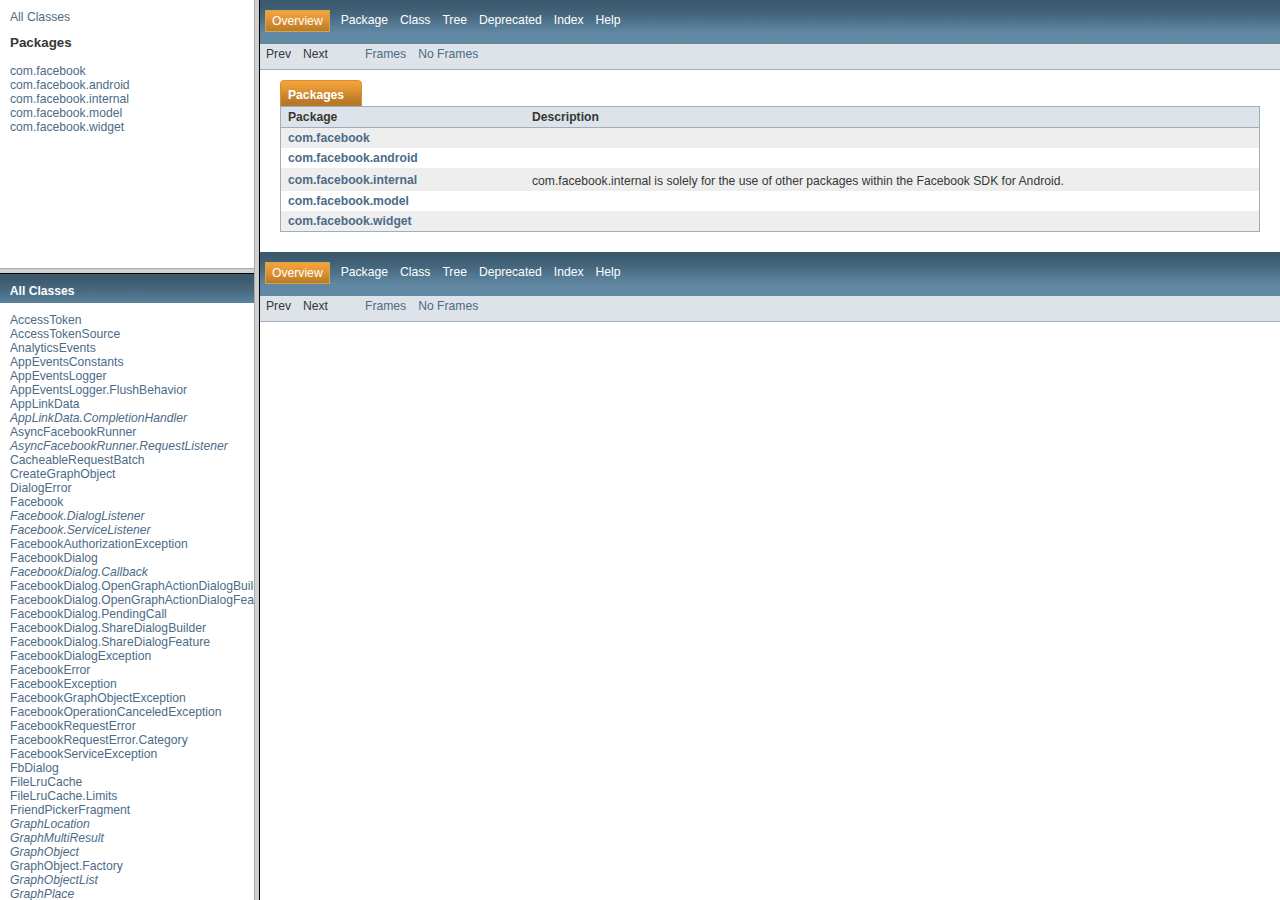
<file: Dependencies/facebook-android-sdk-3.5.2/docs/index.html>
<!DOCTYPE HTML PUBLIC "-//W3C//DTD HTML 4.01 Frameset//EN" "http://www.w3.org/TR/html4/frameset.dtd">
<!-- NewPage -->
<html lang="en">
<head>
<!-- Generated by javadoc on Tue Oct 01 11:17:32 PDT 2013 -->
<title>Generated Documentation (Untitled)</title>
<script type="text/javascript">
    targetPage = "" + window.location.search;
    if (targetPage != "" && targetPage != "undefined")
        targetPage = targetPage.substring(1);
    if (targetPage.indexOf(":") != -1)
        targetPage = "undefined";
    function loadFrames() {
        if (targetPage != "" && targetPage != "undefined")
             top.classFrame.location = top.targetPage;
    }
</script>
</head>
<frameset cols="20%,80%" title="Documentation frame" onload="top.loadFrames()">
<frameset rows="30%,70%" title="Left frames" onload="top.loadFrames()">
<frame src="overview-frame.html" name="packageListFrame" title="All Packages">
<frame src="allclasses-frame.html" name="packageFrame" title="All classes and interfaces (except non-static nested types)">
</frameset>
<frame src="overview-summary.html" name="classFrame" title="Package, class and interface descriptions" scrolling="yes">
<noframes>
<noscript>
<div>JavaScript is disabled on your browser.</div>
</noscript>
<h2>Frame Alert</h2>
<p>This document is designed to be viewed using the frames feature. If you see this message, you are using a non-frame-capable web client. Link to <a href="overview-summary.html">Non-frame version</a>.</p>
</noframes>
</frameset>
</html>
</file>
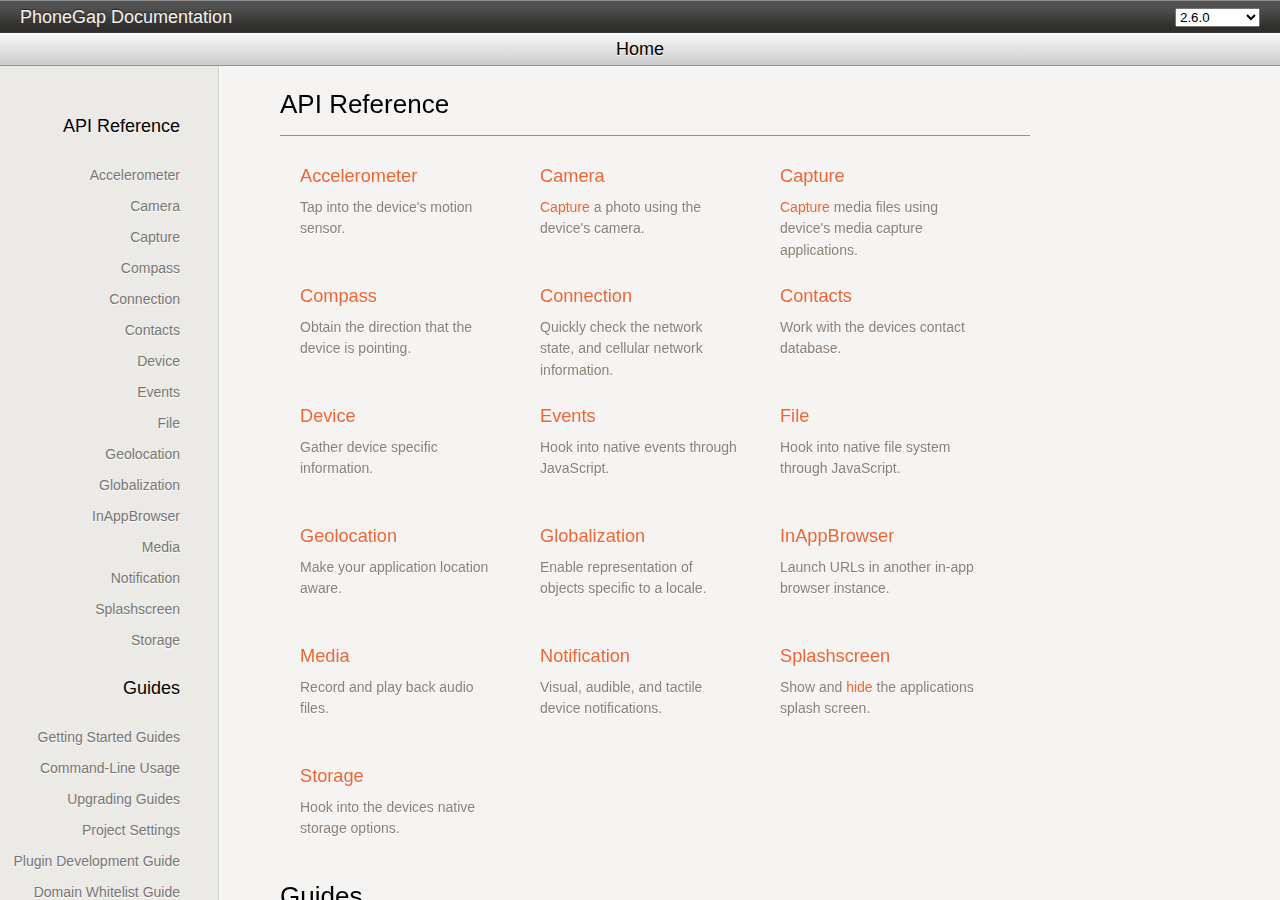
<file: Dependencies/phonegap-2.6.0/doc/index.html>
<!DOCTYPE html>
<!--
    Licensed to the Apache Software Foundation (ASF) under one
    or more contributor license agreements.  See the NOTICE file
    distributed with this work for additional information
    regarding copyright ownership.  The ASF licenses this file
    to you under the Apache License, Version 2.0 (the
    "License"); you may not use this file except in compliance
    with the License.  You may obtain a copy of the License at

      http://www.apache.org/licenses/LICENSE-2.0

    Unless required by applicable law or agreed to in writing,
    software distributed under the License is distributed on an
    "AS IS" BASIS, WITHOUT WARRANTIES OR CONDITIONS OF ANY
    KIND, either express or implied.  See the License for the
    specific language governing permissions and limitations
    under the License.
--><html lang="en">
<head>
<meta http-equiv="Content-Type" content="text/html; charset=utf-8">
<meta name="viewport" content="initial-scale=1.0, maximum-scale=1.0, user-scalable=no, width=device-width">
<meta name="generator" content="joDoc">
<title>PhoneGap API Documentation</title>
<link rel="stylesheet" type="text/css" href="index.css">
<link rel="stylesheet" type="text/css" href="mobile.css" media="only screen and (max-device-width: 1024px)">
<link rel="stylesheet" type="text/css" href="prettify/prettify.css">
</head>
<body>
        <div id="header">
            <h1><a href="index.html">PhoneGap Documentation</a></h1>
            <small>
                <select><optgroup label="English" value="en">
<option value="edge">edge</option>
<option value="2.6.0rc1">2.6.0rc1</option>
<option selected value="2.6.0">2.6.0</option>
<option value="2.5.0rc1">2.5.0rc1</option>
<option value="2.5.0">2.5.0</option>
<option value="2.4.0rc1">2.4.0rc1</option>
<option value="2.4.0">2.4.0</option>
<option value="2.3.0rc2">2.3.0rc2</option>
<option value="2.3.0rc1">2.3.0rc1</option>
<option value="2.3.0">2.3.0</option>
<option value="2.2.0rc2">2.2.0rc2</option>
<option value="2.2.0rc1">2.2.0rc1</option>
<option value="2.2.0">2.2.0</option>
<option value="2.1.0rc2">2.1.0rc2</option>
<option value="2.1.0rc1">2.1.0rc1</option>
<option value="2.1.0">2.1.0</option>
<option value="2.0.0rc1">2.0.0rc1</option>
<option value="2.0.0">2.0.0</option>
<option value="1.9.0rc1">1.9.0rc1</option>
<option value="1.9.0">1.9.0</option>
<option value="1.8.1">1.8.1</option>
<option value="1.8.0rc1">1.8.0rc1</option>
<option value="1.8.0">1.8.0</option>
<option value="1.7.0rc1">1.7.0rc1</option>
<option value="1.7.0">1.7.0</option>
<option value="1.6.1">1.6.1</option>
<option value="1.6.0rc1">1.6.0rc1</option>
<option value="1.6.0">1.6.0</option>
<option value="1.5.0rc1">1.5.0rc1</option>
<option value="1.5.0">1.5.0</option>
<option value="1.4.1">1.4.1</option>
<option value="1.4.0rc1">1.4.0rc1</option>
<option value="1.4.0">1.4.0</option>
<option value="1.3.0">1.3.0</option>
<option value="1.2.0">1.2.0</option>
<option value="1.1.0">1.1.0</option>
<option value="1.0.0rc3">1.0.0rc3</option>
<option value="1.0.0rc2">1.0.0rc2</option>
<option value="1.0.0rc1">1.0.0rc1</option>
<option value="1.0.0">1.0.0</option>
<option value="0.9.6">0.9.6</option>
<option value="0.9.5.1">0.9.5.1</option>
<option value="0.9.5">0.9.5</option>
<option value="0.9.4">0.9.4</option>
<option value="0.9.3">0.9.3</option>
<option value="0.9.2">0.9.2</option>
</optgroup>
<optgroup label="Español" value="es"><option value="1.0.0">1.0.0</option></optgroup>
<optgroup label="Français" value="fr">
<option value="1.3.0">1.3.0</option>
<option value="1.2.0">1.2.0</option>
<option value="1.1.0">1.1.0</option>
</optgroup>
<optgroup label="Japanese" value="jp">
<option value="2.2.0">2.2.0</option>
<option value="2.1.0">2.1.0</option>
<option value="2.0.0">2.0.0</option>
<option value="1.9.0">1.9.0</option>
<option value="1.8.1">1.8.1</option>
<option value="1.7.0">1.7.0</option>
<option value="0.9.5">0.9.5</option>
</optgroup>
<optgroup label="Korean" value="kr"><option value="2.0.0">2.0.0</option></optgroup></select></small>
        </div>
        <div id="subheader">
            <h1>Home</h1>
            <small></small>
        </div>

        <div id="sidebar">
            <div class="vertical_divider"></div>
        <h1>API Reference</h1>
<ul>
<li><a href="cordova_accelerometer_accelerometer.md.html#Accelerometer">Accelerometer</a></li>
<li><a href="cordova_camera_camera.md.html#Camera">Camera</a></li>
<li><a href="cordova_media_capture_capture.md.html#Capture">Capture</a></li>
<li><a href="cordova_compass_compass.md.html#Compass">Compass</a></li>
<li><a href="cordova_connection_connection.md.html#Connection">Connection</a></li>
<li><a href="cordova_contacts_contacts.md.html#Contacts">Contacts</a></li>
<li><a href="cordova_device_device.md.html#Device">Device</a></li>
<li><a href="cordova_events_events.md.html#Events">Events</a></li>
<li><a href="cordova_file_file.md.html#File">File</a></li>
<li><a href="cordova_geolocation_geolocation.md.html#Geolocation">Geolocation</a></li>
<li><a href="cordova_globalization_globalization.md.html#Globalization">Globalization</a></li>
<li><a href="cordova_inappbrowser_inappbrowser.md.html#InAppBrowser">InAppBrowser</a></li>
<li><a href="cordova_media_media.md.html#Media">Media</a></li>
<li><a href="cordova_notification_notification.md.html#Notification">Notification</a></li>
<li><a href="cordova_splashscreen_splashscreen.md.html#Splashscreen">Splashscreen</a></li>
<li><a href="cordova_storage_storage.md.html#Storage">Storage</a></li>
</ul>
<h1>Guides</h1>
<ul>
<li><a href="guide_getting-started_index.md.html#Getting%20Started%20Guides">Getting Started Guides</a></li>
<li><a href="guide_command-line_index.md.html#Command-Line%20Usage">Command-Line Usage</a></li>
<li><a href="guide_upgrading_index.md.html#Upgrading%20Guides">Upgrading Guides</a></li>
<li><a href="guide_project-settings_index.md.html#Project%20Settings">Project Settings</a></li>
<li><a href="guide_plugin-development_index.md.html#Plugin%20Development%20Guide">Plugin Development Guide</a></li>
<li><a href="guide_whitelist_index.md.html#Domain%20Whitelist%20Guide">Domain Whitelist Guide</a></li>
<li><a href="guide_cordova-webview_index.md.html#Embedding%20WebView">Embedding WebView</a></li>
<li><a href="_index.html">Keyword Index</a></li>
</ul>
</div>

        <div id="scrollable">
            <div id="content">
                <div id="home">
    <h1><a name="API%20Reference">API Reference</a></h1>
    <ul>
<li>
            <h2><a href="cordova_accelerometer_accelerometer.md.html#Accelerometer">Accelerometer</a></h2>
            <span>Tap into the device's motion sensor.</span>
        </li>
        <li>
            <h2><a href="cordova_camera_camera.md.html#Camera">Camera</a></h2>
            <span><a href="cordova_media_capture_capture.md.html#Capture">Capture</a> a photo using the device's camera.</span>
        </li>
        <li>
            <h2><a href="cordova_media_capture_capture.md.html#Capture">Capture</a></h2>
            <span><a href="cordova_media_capture_capture.md.html#Capture">Capture</a> media files using device's media capture applications.</span>
        </li>
        <li>
            <h2><a href="cordova_compass_compass.md.html#Compass">Compass</a></h2>
            <span>Obtain the direction that the device is pointing.</span>
        </li>
        <li>
            <h2><a href="cordova_connection_connection.md.html#Connection">Connection</a></h2>
            <span>Quickly check the network state, and cellular network information.</span>
        </li>
        <li>
            <h2><a href="cordova_contacts_contacts.md.html#Contacts">Contacts</a></h2>
            <span>Work with the devices contact database.</span>
        </li>
        <li>
            <h2><a href="cordova_device_device.md.html#Device">Device</a></h2>
            <span>Gather device specific information.</span>
        </li>
        <li>
            <h2><a href="cordova_events_events.md.html#Events">Events</a></h2>
            <span>Hook into native events through JavaScript.</span>
        </li>
        <li>
            <h2><a href="cordova_file_file.md.html#File">File</a></h2>
            <span>Hook into native file system through JavaScript.</span>
        </li>
        <li>
            <h2><a href="cordova_geolocation_geolocation.md.html#Geolocation">Geolocation</a></h2>
            <span>Make your application location aware.</span>
        </li>
        <li>
            <h2><a href="cordova_globalization_globalization.md.html#Globalization">Globalization</a></h2>
            <span>Enable representation of objects specific to a locale.</span>
        </li>
        <li>
            <h2><a href="cordova_inappbrowser_inappbrowser.md.html#InAppBrowser">InAppBrowser</a></h2>
            <span>Launch URLs in another in-app browser instance.</span>
        </li>
        <li>
            <h2><a href="cordova_media_media.md.html#Media">Media</a></h2>
            <span>Record and play back audio files.</span>
        </li>
        <li>
            <h2><a href="cordova_notification_notification.md.html#Notification">Notification</a></h2>
            <span>Visual, audible, and tactile device notifications.</span>
        </li>
        <li>
            <h2><a href="cordova_splashscreen_splashscreen.md.html#Splashscreen">Splashscreen</a></h2>
            <span>Show and <a href="cordova_splashscreen_splashscreen.md.html#hide">hide</a> the applications splash screen.</span>
        </li>
        <li>
            <h2><a href="cordova_storage_storage.md.html#Storage">Storage</a></h2>
            <span>Hook into the devices native storage options.</span>
        </li>
    </ul>
<h1><a name="Guides">Guides</a></h1>
    <ul>
<li>
            <h2><a href="guide_getting-started_index.md.html#Getting%20Started%20Guides">Getting Started Guides</a></h2>
            <span>Setup each SDK and create your first Cordova app.</span>
        </li>
        <li>
            <h2><a href="guide_command-line_index.md.html#Command-Line%20Usage">Command-Line Usage</a></h2>
            <span>Create, build, deploy, and debug from the command-line.</span>
        </li>
        <li>
            <h2><a href="guide_upgrading_index.md.html#Upgrading%20Guides">Upgrading Guides</a></h2>
            <span>Upgrade an application to the latest Cordova release.</span>
        </li>
        <li>
            <h2><a href="guide_project-settings_index.md.html#Project%20Settings">Project Settings</a></h2>
            <span>Customize the features of your app.</span>
        </li>
        <li>
            <h2><a href="guide_plugin-development_index.md.html#Plugin%20Development%20Guide">Plugin Development Guide</a></h2>
            <span>Develop your first Cordova plugin.</span>
        </li>
        <li>
            <h2><a href="guide_whitelist_index.md.html#Domain%20Whitelist%20Guide">Domain Whitelist Guide</a></h2>
            <span>Grant an application access to external domains.</span>
        </li>
        <li>
            <h2><a href="guide_cordova-webview_index.md.html#Embedding%20WebView">Embedding WebView</a></h2>
            <span>Implement the Cordova WebView in your project.</span>
        </li>
        <li>
            <h2><a href="_index.html">Keyword Index</a></h2>
            <span>Full index of the Cordova Documentation.</span>
        </li>
    </ul>
</div>

            </div>
        </div>

        <!-- Functionality and Syntax Highlighting -->
        <script type="text/javascript" src="index.js"></script><script type="text/javascript" src="prettify/prettify.js"></script>
</body>
</html>
</file>
<file: Dependencies/phonegap-2.6.0/doc/prettify/prettify.css>
/* Pretty printing styles. Used with prettify.js. */

.str { color: #85C5DC; }
.kwd { color: #EDF0D1; }
.com { color: #878989; }
.typ { color: #F5896F; }
.lit { color: #FFB17A; }
.pun { color: #FFFFFF; }
.pln { color: #FFFFFF; }
.tag { color: #F5896F; }
.atn { color: #F5896F; }
.atv { color: #85C5DC; }
.dec { color: #878989; }
pre.prettyprint { background-color:#302F2D; }

/* Specify class=linenums on a pre to get line numbering */
ol.linenums { margin-top: 0; margin-bottom: 0 } /* IE indents via margin-left */
li.L0,
li.L1,
li.L2,
li.L3,
li.L5,
li.L6,
li.L7,
li.L8 { list-style-type: none }
/* Alternate shading for lines */
li.L1,
li.L3,
li.L5,
li.L7,
li.L9 { background: #eee }

@media print {
  .str { color: #060; }
  .kwd { color: #006; font-weight: bold; }
  .com { color: #600; font-style: italic; }
  .typ { color: #404; font-weight: bold; }
  .lit { color: #044; }
  .pun { color: #440; }
  .pln { color: #000; }
  .tag { color: #006; font-weight: bold; }
  .atn { color: #404; }
  .atv { color: #060; }
}
</file>
<file: Dependencies/phonegap-2.6.0/doc/index.css>
/*
  Licensed to the Apache Software Foundation (ASF) under one
  or more contributor license agreements.  See the NOTICE file
  distributed with this work for additional information
  regarding copyright ownership.  The ASF licenses this file
  to you under the Apache License, Version 2.0 (the
  "License"); you may not use this file except in compliance
  with the License.  You may obtain a copy of the License at

    http://www.apache.org/licenses/LICENSE-2.0

  Unless required by applicable law or agreed to in writing,
  software distributed under the License is distributed on an
  "AS IS" BASIS, WITHOUT WARRANTIES OR CONDITIONS OF ANY
  KIND, either express or implied.  See the License for the
  specific language governing permissions and limitations
  under the License.
*/

body {
  background-color:#F6F4F2;
  font-family:"Helvetica Neue", Helvetica, Arial, sans-serif;
  font-size:16px;
}

h1, ul, li {
  margin:0px;
  padding:0px;
}

#header {
  background-color:#515151;
  background:#515151 -webkit-gradient(
    linear,
    left top,
    left bottom,
    color-stop(0.2, #515151),
    color-stop(0.8, #302F2D)
  );
  background:-moz-linear-gradient(center bottom , #515151 20%, #747474 80%);
  border-top:1px solid #919192;
  height:32px;
  left:0px;
  position:fixed;
  top:0px;
  width:100%;
  z-index:1;
}
#subheader {
  background-color:#CBCBCB;
  background:-webkit-gradient(linear,
    left top,
    left bottom,
    color-stop(0.0, #F9F9F9),
    color-stop(1.0, #CBCBCB)
  );
  background:-moz-linear-gradient(center bottom , #CBCBCB 0%, #F9F9F9 100%);
  border-top:1px solid #383A3C;
  border-bottom:1px solid #919395;
  height:32px;
  left:0px;
  position:fixed;
  top:32px;
  width:100%;
  z-index:1;
}
#sidebar {
  background-color:#ECEAE7;
  bottom:0px;
  left:0px;
  overflow:auto;
  padding:20px 40px 0px 0px;
  position:fixed;
  text-align:right;
  top:66px;
  width:180px;
  z-index:1;
}
#scrollable {
  bottom:0px;
  left:220px;
  position:fixed;
  overflow:auto;
  right:0px;
  top:64px;
}
#content {
/*  top:64px;*/
/*  bottom:0px;*/
/*  right:0px;*/
/*  left:220px;*/
/*  margin:64px auto 0px 220px;*/
  margin:20px 60px;
/*  position:absolute;*/
/*  overflow:auto;*/
  z-index:0;
}

#header h1,
#header h1 a,
#subheader h1 {
  color:#F6F4F2;
  font-size:18px;
  font-weight:normal;
  line-height:32px;
  margin:0px;
  text-align:center;
  text-shadow:0px -1px 1px #222222;
}

#header h1 a strong {
  font-weight:bold;
}

#header h1 {
  text-align:left;
  margin-left:20px;
}

#subheader h1 {
  color:#000000;
  text-shadow:#FFFFFF 0px 1px 0px;
}

#header small,
#subheader small {
  color:#EFEFEF;
  font-size:14px;
  line-height:32px;
  position:absolute;
  top:0px;
  right:20px;
  text-shadow:-1px 1px 1px #666666;
}

#sidebar .vertical_divider {
  background-color:#CCCCCC;
  bottom:0px;
  border-right:1px solid #FFFFFF;
  position:absolute;
  top:0px;
  right:0px;
  width:1px;
}

#sidebar h1 {
  color:#000000;
  font-size:18px;
  padding:0px;
  margin:30px 0px;
  font-weight:normal;
  text-shadow:#FFFFFF 0px 1px 0px;
}

#sidebar ul,
#sidebar li {
  margin:0px;
  padding:0px;
}
#sidebar li,
#sidebar li a {
  color:#767573;
  font-size:14px;
  list-style:none;
  margin:15px 0px;
  text-shadow:#FFFFFF 0px 1px 1px;
}
#sidebar li a {
  -webkit-transition:color .15s ease-out;
  -moz-transition:color .15s ease-out;
  -o-transition:color .15s ease-out;
}
#sidebar li a:hover {
  color:#242220;
  -webkit-transition:color .15s ease-in;
  -moz-transition:color .15s ease-in;
  -o-transition:color .15s ease-in;
}


#otherbar {
  display:none;
}

#content {
  font-size:13px;
  line-height:160%;
  max-width:750px;
}

#content h1 {
  border-bottom:2px solid;
  font-size:2em;
  font-weight:normal;
  margin:2.0em 0px 1.3em 0px;
  padding-bottom:0.6em;
}
#content h2 {
  color:#242220;
  font-size:1.4em;
  font-weight:bold;
  margin:1.3em 0px 0.8em 0px;
  text-shadow:#FFFFFF 0px 1px 1px;
}
#content h3 {
  font-size:1.1em;
  font-weight:bold;
  margin:0.8em 0px 0.5em 0px;
  text-shadow:#FFFFFF 0px 1px 1px;
}

hr {
  display:none;
  border:none;
  margin:40px 0px;
  border-top:1px solid #CCCCCC;
  border-bottom:1px solid #FFFFFF;
}

p,blockquote,pre,ul {
  margin:1em 0px;
}

h2:after,
h3:after {
	content: ":";
}

blockquote {
  color:#767573;
	font-style:normal;
  margin-left:35px;
  padding-left:20px;
	position:relative;
	text-shadow:#FFFFFF 0px 1px 0px;
}
blockquote code {
	font-style: normal;
}
blockquote p {
  padding:10px 0px;
}
blockquote::before {
  font-style: normal;
  content: '\201C';
  font-size: 450%;
  font-family:Georgia, Palatino, 'Times New Roman', Times;;
  position: absolute;
  left: -25px;
  top:0.3em;
  color: #E0E0E0;
}

ul {
  margin-left:40px;
}
ul > li {
	list-style:disc;
	list-style-position:outside;
}
ul ul {
  margin-bottom:0.5em;
  margin-top:0.5em;
}



code {
	font-family:"DejaVu", "Monaco", "Courier New", "Courier";
	font-size:90%;
	padding:2px 4px;
	white-space:pre-wrap;;
}

pre {
/*    border:1px solid #CCCCCC;*/
    background:#F2F0EE;
    -webkit-border-radius:11px;
    -moz-border-radius:11px;
    border-radius:11px;
    display:block;
    line-height:110%;
    margin:1.5em 0px 3em 0px;
    padding:15px 20px;
    white-space:pre-wrap;
}
pre code {
  background:none;
	border:none;
	font-size:11px;
	padding:0px;
}

a[href] {
/*  color:inherit;*/
  color:#F06433;
  text-decoration:none;
  text-shadow:#FFF 0px 1px 0px;
}
a[href]:hover {
  color:#d0410f;
}

.prettyprint a[href],
.prettyprint a[href] span {
  text-decoration:underline;
  text-shadow:none;
}
.prettyprint a[href] :hover,
.prettyprint a[href] span :hover {
  text-decoration:none;
}

code a[href] {
  color:inherit;
/*  border-bottom:1px dotted #000000;*/
  text-decoration:underline;
}
code a[href]:hover {
  color:inherit;
  text-decoration:none;
}

a[href].external:after {
	content: "*";
	font-style: super;
	opacity: .5;
}

#index {
	-webkit-column-width: 235px;
	-webkit-column-rule-width: 5px;
	-moz-column-width: 235px;
	-moz-column-rule-width: 5px;
	column-width: 235px;
	column-rule-width: 5px;
}

#index h2:after,
#index h3:after { 
  content:"";
}

#index h2 { 
  margin:0px;
  padding:0px;
}

#index {
  padding: 10px 1px;
}

#index ul {
	margin:0px 0px 30px 0px;
	padding:0;
}

#index ul li {
	list-style: none;
}

#index ul li a {

}

#home h1 {
  border-bottom:1px solid #919395;
  padding-bottom:20px;
  margin:30px 0px;
}

#home h2 {
  font-weight:normal;
  margin:0px 0px 10px 0px;
  padding:0px;
}

#home h2:after {
  content:'';
}

#home h2 a {
  text-shadow:#FFFFFF 0px 1px 1px;
}

#home span {
  color:#8B8078;
  font-size:14px;
  text-shadow:#FFFFFF 0px 1px 0px;
}

#home ul {
  float:left;
  margin:0px;
  padding:0px;
}
#home ul li {
  float:left;
  height:120px;
  list-style:none;
  margin:0px;
  padding:0px 20px;
  width:200px;
}
</file>
<file: Dependencies/phonegap-2.6.0/doc/mobile.css>
/*
  Licensed to the Apache Software Foundation (ASF) under one
  or more contributor license agreements.  See the NOTICE file
  distributed with this work for additional information
  regarding copyright ownership.  The ASF licenses this file
  to you under the Apache License, Version 2.0 (the
  "License"); you may not use this file except in compliance
  with the License.  You may obtain a copy of the License at

    http://www.apache.org/licenses/LICENSE-2.0

  Unless required by applicable law or agreed to in writing,
  software distributed under the License is distributed on an
  "AS IS" BASIS, WITHOUT WARRANTIES OR CONDITIONS OF ANY
  KIND, either express or implied.  See the License for the
  specific language governing permissions and limitations
  under the License.
*/

body {
  margin:0px;
  padding:0px;
}

#header {
  position:static;
}

#header h1 {
  margin:0px;
  text-align:center;
}

#subheader {
  position:static;
  text-align:center;
}

#subheader h1 {
  display:none;
}

#subheader small {
  position:static;
}

#sidebar {
  display:none;
}

#scrollable {
  position:static;
}

#content {
  margin:0px;
  max-width:none;
  padding:10px;
  position:static;
}

#home,
#index {
  margin:0px 10px;
}

#home h1,
#index h2 {
  border:none;
  color:#CCCCCC;
  font-size:20px;
  font-weight:bold;
  margin:10px 0px;
  padding:0px;
  text-shadow:#FFFFFF 0px 1px 0px;
}

#home h2 a,
#index ul li a {
  text-shadow:#FFFFFF 0px 1px 1px;
}

#home ul,
#index ul {
  background-color:#F9F9F9;
  border:1px solid #CCCED0;
  -moz-border-radius:6px;
  -webkit-border-radius:6px;
  border-radius:6px;
  display:block;
  margin:0px 0px 20px 0px;
  padding:0px;
  float:none;
}

#home ul li,
#index ul li {
  border-bottom:1px solid #CCCED0;
  display:block;
  float:none;
  height:100%;
  margin:0px;
  padding:0px;
  width:100%;
}

#home ul li:last-child,
#index ul li:last-child {
  border-bottom:none;
}

#home li h2 {
  margin:0px;
  padding:0px;
}

#home li h2 a,
#index li a {
  background:url(arrow.png) no-repeat 100% 50%;
  color:#66686A;
  display:block;
  font-size:16px;
  font-weight:normal;
  margin:0px;
  padding:10px 20px;
}

#home li span {
  display:none;
}

#index {
	-webkit-column-width: auto;
	-webkit-column-rule-width: auto;
	-moz-column-width: auto;
	-moz-column-rule-width: auto;
	column-width: auto;
	column-rule-width: auto;
}
</file>
